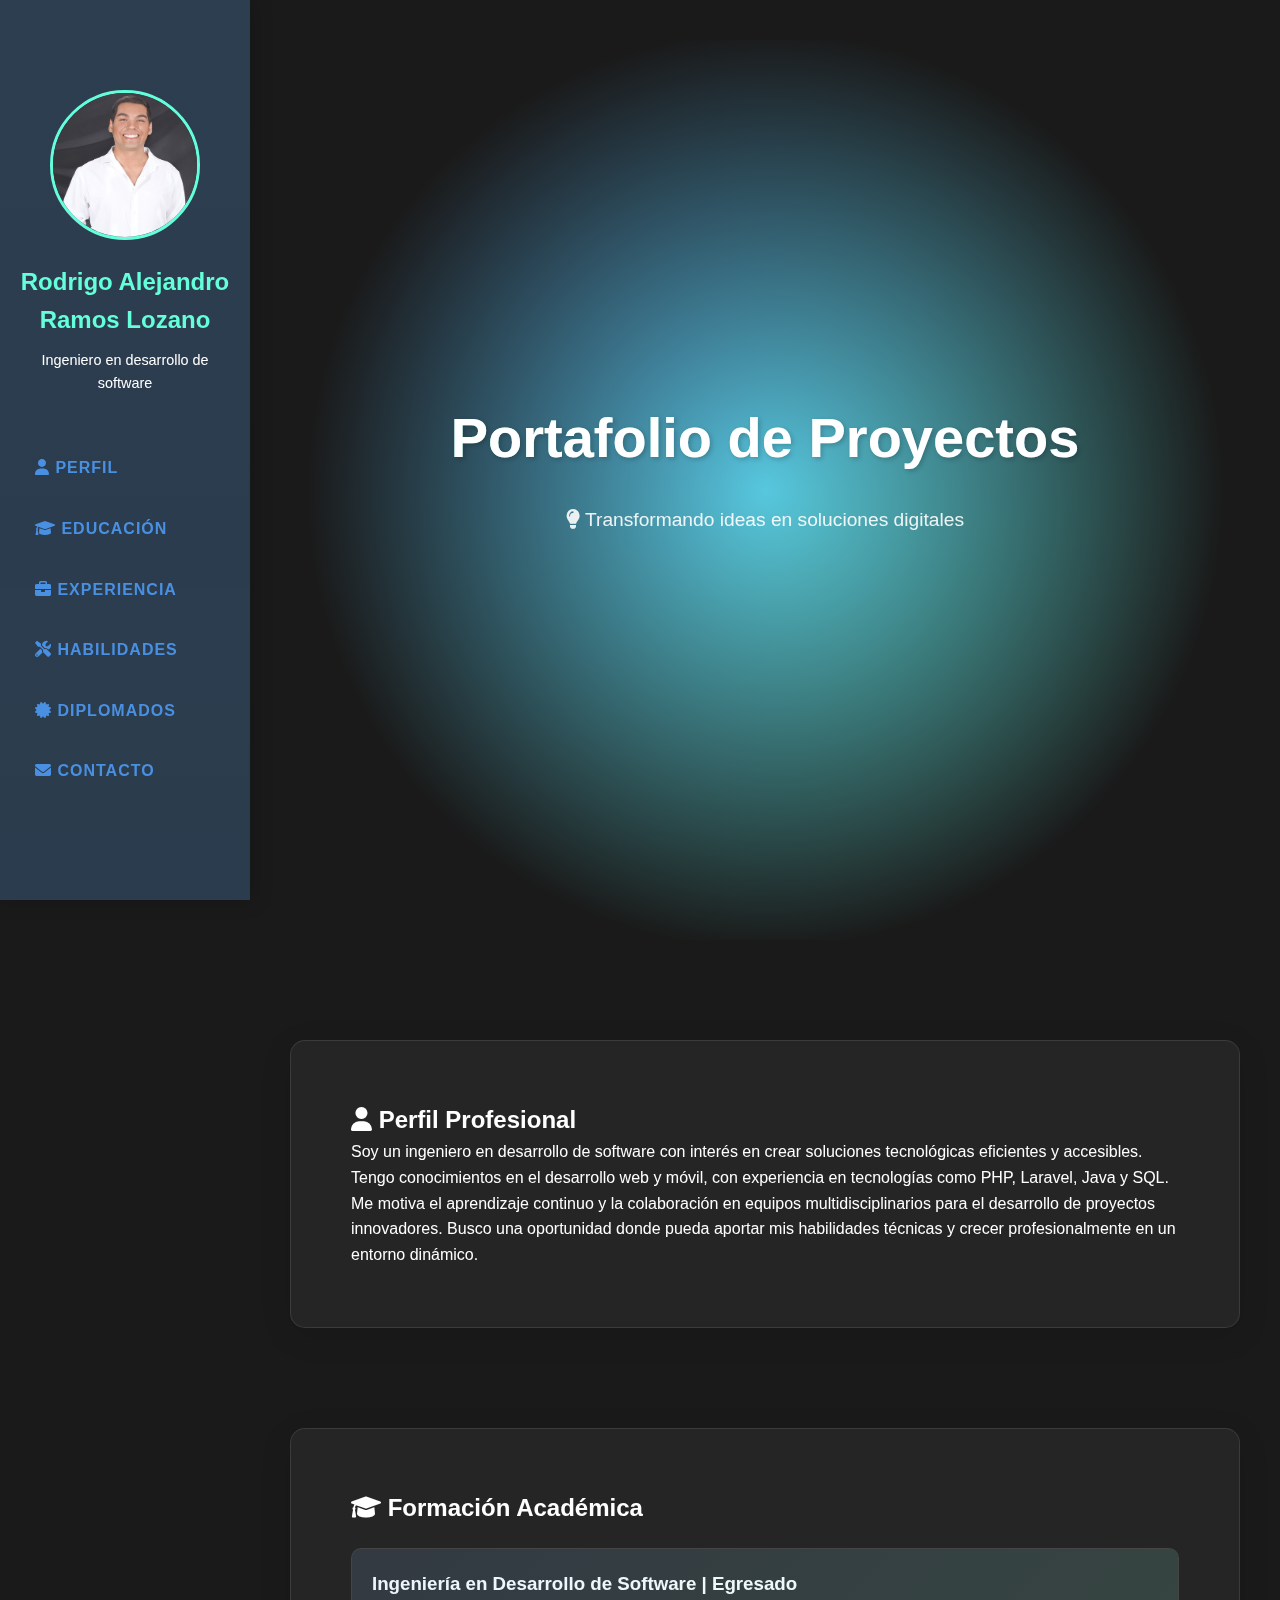
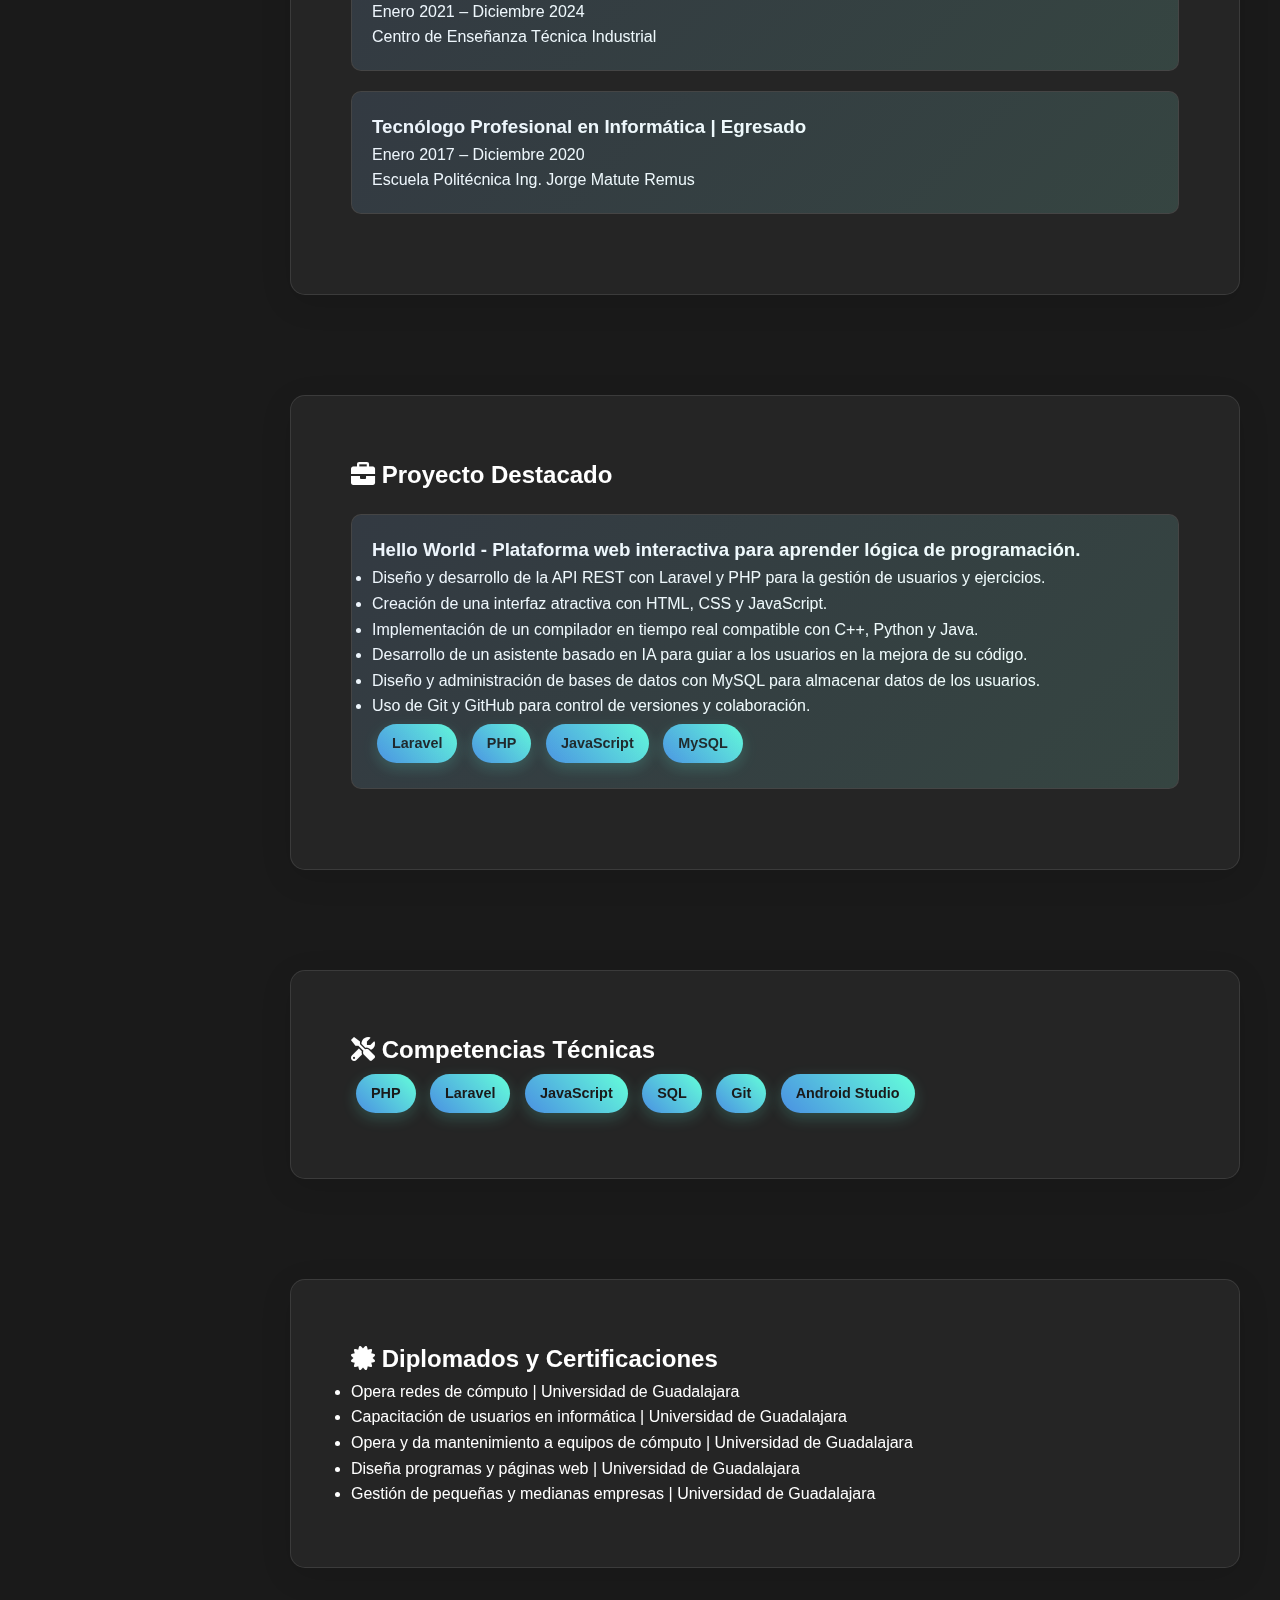
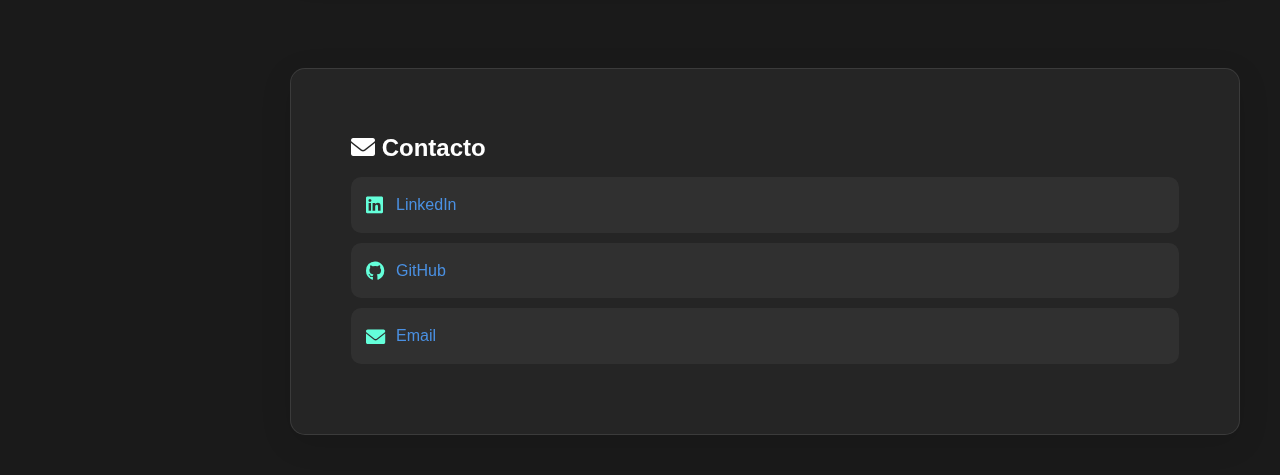
<file: index.html>
<!DOCTYPE html>
<html lang="es">
<head>
    <meta charset="UTF-8">
    <meta name="viewport" content="width=device-width, initial-scale=1.0">
    <title>Rodrigo Alejandro Ramos - Portafolio</title>
    <!-- Favicon externo -->
    <link rel="icon" type="image/png" href="https://cdn-icons-png.flaticon.com/512/2921/2921222.png">
    <link rel="stylesheet" href="https://cdnjs.cloudflare.com/ajax/libs/font-awesome/6.0.0/css/all.min.css">
    <link rel="stylesheet" href="assets/css/styles.css">
</head>
<body>
    <div class="menu-toggle"><i class="fas fa-bars"></i></div>
    <nav class="sidebar">
        <div class="profile">
            <img src="assets/img/Profile.JPG" alt="Foto de perfil">
            <h1>Rodrigo Alejandro Ramos Lozano</h1>
            <p>Ingeniero en desarrollo de software</p>
        </div>
        <ul>
            <li><a href="#perfil"><i class="fas fa-user"></i> Perfil</a></li>
            <li><a href="#educacion"><i class="fas fa-graduation-cap"></i> Educación</a></li>
            <li><a href="#experiencia"><i class="fas fa-briefcase"></i> Experiencia</a></li>
            <li><a href="#habilidades"><i class="fas fa-tools"></i> Habilidades</a></li>
            <li><a href="#certificaciones"><i class="fas fa-certificate"></i> Diplomados</a></li>
            <li><a href="#contacto"><i class="fas fa-envelope"></i> Contacto</a></li>
        </ul>
    </nav>

    <main class="main-content">
        <section class="hero">
            <h1>Portafolio de Proyectos</h1>
            <p><i class="fas fa-lightbulb"></i> Transformando ideas en soluciones digitales</p>
        </section>

        <section id="perfil" class="section">
            <h2><i class="fas fa-user"></i> Perfil Profesional</h2>
            <p>Soy un ingeniero en desarrollo de software con interés en crear soluciones tecnológicas eficientes y accesibles.
                Tengo conocimientos en el desarrollo web y móvil, con experiencia en tecnologías como PHP, Laravel, Java y
                SQL. Me motiva el aprendizaje continuo y la colaboración en equipos multidisciplinarios para el desarrollo de
                proyectos innovadores. Busco una oportunidad donde pueda aportar mis habilidades técnicas y crecer
                profesionalmente en un entorno dinámico.</p>
        </section>

        <section id="educacion" class="section">
            <h2><i class="fas fa-graduation-cap"></i> Formación Académica</h2>
            <div class="project-card">
                <h3>Ingeniería en Desarrollo de Software | Egresado</h3>
                <p>Enero 2021 – Diciembre 2024</p>
                <p>Centro de Enseñanza Técnica Industrial</p>
            </div>
            <div class="project-card">
                <h3>Tecnólogo Profesional en Informática | Egresado </h3>
                <p>Enero 2017 – Diciembre 2020</p>
                <p>Escuela Politécnica Ing. Jorge Matute Remus</p>
            </div>
        </section>

        <section id="experiencia" class="section">
            <h2><i class="fas fa-briefcase"></i> Proyecto Destacado</h2>
            <div class="project-card">
                <h3>Hello World - Plataforma web interactiva para aprender lógica de programación.</h3>
                <ul>
                    <li>Diseño y desarrollo de la API REST con Laravel y PHP para la gestión de usuarios y ejercicios.</li>
                    <li>Creación de una interfaz atractiva con HTML, CSS y JavaScript.</li>
                    <li>Implementación de un compilador en tiempo real compatible con C++, Python y Java.</li>
                    <li>Desarrollo de un asistente basado en IA para guiar a los usuarios en la mejora de su código.</li>
                    <li>Diseño y administración de bases de datos con MySQL para almacenar datos de los usuarios.</li>
                    <li>Uso de Git y GitHub para control de versiones y colaboración.</li>
                </ul>
                <div class="tech-stack">
                    <span class="skill-badge">Laravel</span>
                    <span class="skill-badge">PHP</span>
                    <span class="skill-badge">JavaScript</span>
                    <span class="skill-badge">MySQL</span>
                </div>
            </div>
        </section>

        <section id="habilidades" class="section">
            <h2><i class="fas fa-tools"></i> Competencias Técnicas</h2>
            <div class="skills-container">
                <span class="skill-badge">PHP</span>
                <span class="skill-badge">Laravel</span>
                <span class="skill-badge">JavaScript</span>
                <span class="skill-badge">SQL</span>
                <span class="skill-badge">Git</span>
                <span class="skill-badge">Android Studio</span>
            </div>
        </section>

        <section id="certificaciones" class="section">
            <h2><i class="fas fa-certificate"></i> Diplomados y Certificaciones</h2>
            <ul>
                <li>Opera redes de cómputo | Universidad de Guadalajara</li>
                <li>Capacitación de usuarios en informática | Universidad de Guadalajara</li>
                <li>Opera y da mantenimiento a equipos de cómputo | Universidad de Guadalajara</li>
                <li>Diseña programas y páginas web | Universidad de Guadalajara</li>
                <li>Gestión de pequeñas y medianas empresas | Universidad de Guadalajara</li>
            </ul>
        </section>

        <section id="contacto" class="section">
            <h2><i class="fas fa-envelope"></i> Contacto</h2>
            <div class="contact-info">
                <i class="fab fa-linkedin"></i>
                <a href="https://linkedin.com/in/rodrigo-alejandro-ramos-lozano-23010324a" target="_blank">LinkedIn</a>
            </div>
            <div class="contact-info">
                <i class="fab fa-github"></i>
                <a href="https://github.com/rodrigocoris" target="_blank">GitHub</a>
            </div>
            <div class="contact-info">
                <i class="fas fa-envelope"></i>
                <a href="mailto:ramoslozanorodrigolajendro@gmail.com">Email</a>
            </div>
        </section>
    </main>

    <script src="assets/js/main.js"></script>
</body>
</html>
</file>
<file: assets/css/styles.css>
:root {
    --primary-color: #4a90e2;
    --secondary-color: #2c3e50;
    --background-color: #1a1a1a;
    --text-color: #ffffff;
    --accent-color: #64ffda;
    --card-bg: rgba(255, 255, 255, 0.05);
    --gradient-bg: linear-gradient(135deg, #4a90e2, #64ffda);
    --shadow-color: rgba(0, 0, 0, 0.2);
}

* {
    margin: 0;
    padding: 0;
    box-sizing: border-box;
    font-family: 'Segoe UI', sans-serif;
}

body {
    background-color: var(--background-color);
    color: var(--text-color);
    line-height: 1.6;
    font-size: 16px;
    overflow-x: hidden;
    scroll-behavior: smooth;
}

.sidebar {
    position: fixed;
    width: 250px;
    height: 100%;
    background: linear-gradient(180deg, var(--secondary-color), rgba(44, 62, 80, 0.95));
    padding: 20px;
    transition: transform 0.3s ease, background 0.3s ease; /* Transición suave */
    box-shadow: 2px 0 20px var(--shadow-color);
    z-index: 1000;
    overflow-y: auto; /* Habilita el scroll vertical */
    scrollbar-width: none; /* Oculta la scrollbar en Firefox */
}

.sidebar::-webkit-scrollbar {
    display: none; /* Oculta la scrollbar en navegadores basados en WebKit */
}

.main-content {
    margin-left: 250px;
    padding: 40px;
}

.profile {
    text-align: center;
    padding: 20px 0;
    margin-top: 50px; /* Espaciado adicional para evitar cortes con la sección anterior */
}

.profile h1 {
    color: var(--accent-color);
    font-size: 1.5em;
    margin-bottom: 10px;
}

.profile p {
    font-size: 0.9em;
}

.profile img {
    width: 150px;
    height: 150px;
    border-radius: 50%;
    margin-bottom: 15px;
    border: 3px solid var(--accent-color);
}

.sidebar ul {
    list-style: none;
    margin-top: 30px;
}

.sidebar ul li {
    margin: 15px 0;
}

.sidebar ul li a {
    display: block;
    padding: 10px 15px;
    border-radius: 5px;
    transition: all 0.3s ease;
    font-weight: bold;
    text-transform: uppercase;
    letter-spacing: 1px;
}

.sidebar ul li a:hover {
    background: var(--gradient-bg);
    color: var(--background-color);
    transform: translateX(10px);
    box-shadow: 0 5px 15px var(--shadow-color);
}

.hero {
    min-height: 100vh;
    display: flex;
    flex-direction: column;
    justify-content: center;
    align-items: center;
    background: var(--gradient-bg);
    position: relative;
    overflow: hidden;
    animation: fadeIn 2s ease-in-out;
    padding-bottom: 50px; /* Añadido para evitar cortes con la siguiente sección */
}

.hero::before {
    content: '';
    position: absolute;
    top: 0;
    left: 0;
    right: 0;
    bottom: 0;
    background: radial-gradient(circle at center, transparent 0%, var(--background-color) 70%);
}

.hero h1 {
    font-size: 3.5em;
    margin-bottom: 20px;
    position: relative;
    z-index: 1;
    background: linear-gradient(45deg, var(--accent-color), var(--primary-color));
    -webkit-background-clip: text;
    background-clip: text;
    -webkit-text-fill-color: var(--text-color); /* Cambiado a blanco para mayor contraste */
    text-align: center;
    text-shadow: 2px 2px 5px var(--shadow-color);
}

.hero p {
    font-size: 1.2em;
    color: var(--text-color);
    text-align: center;
    max-width: 600px;
    margin: 0 auto;
    line-height: 1.8;
    opacity: 0.9;
}

.section {
    margin: 100px 0; /* Espaciado vertical entre secciones */
    padding: 60px; /* Aumentado para mayor separación interna */
    background: var(--card-bg);
    border-radius: 15px;
    backdrop-filter: blur(10px);
    border: 1px solid rgba(255, 255, 255, 0.1);
    box-shadow: 0 8px 32px rgba(0, 0, 0, 0.1);
    overflow: hidden; /* Evita que el contenido se desborde */
}

.section:last-of-type {
    margin-bottom: 0; /* Elimina el margen inferior de la última sección */
}

.section.active {
    transform: translateY(0);
    opacity: 1;
}

.skill-badge {
    display: inline-block;
    padding: 8px 15px;
    margin: 5px;
    background: linear-gradient(45deg, var(--primary-color), var(--accent-color));
    border-radius: 20px;
    font-size: 0.9em;
    color: var(--background-color);
    font-weight: 600;
    transition: all 0.3s ease;
    box-shadow: 0 5px 15px rgba(100, 255, 218, 0.2);
}

.skill-badge:hover {
    transform: translateY(-3px);
    box-shadow: 0 10px 20px var(--shadow-color);
}

.project-card {
    background: var(--card-bg);
    padding: 20px;
    border-radius: 10px;
    margin: 20px 0;
    border: 1px solid rgba(255, 255, 255, 0.1);
    transition: all 0.3s ease;
    position: relative;
    overflow: hidden;
}

.project-card:hover {
    transform: translateY(-5px);
    box-shadow: 0 10px 30px var(--shadow-color);
}

.project-card::before {
    content: '';
    position: absolute;
    top: 0;
    left: 0;
    width: 100%;
    height: 100%;
    background: var(--gradient-bg);
    opacity: 0.1;
    z-index: 0;
    transition: opacity 0.3s ease;
}

.project-card:hover::before {
    opacity: 0.2;
}

a {
    color: var(--primary-color);
    text-decoration: none;
}

.button {
    display: inline-block;
    padding: 10px 20px;
    margin-top: 20px;
    background: var(--gradient-bg);
    color: var(--background-color);
    border: none;
    border-radius: 25px;
    font-size: 1em;
    font-weight: bold;
    text-transform: uppercase;
    letter-spacing: 1px;
    cursor: pointer;
    transition: all 0.3s ease;
    text-decoration: none;
}

.button:hover {
    transform: scale(1.1);
    box-shadow: 0 10px 20px var(--shadow-color);
}

.contact-info {
    display: flex;
    align-items: center;
    margin: 10px 0;
    padding: 15px;
    border-radius: 10px;
    transition: all 0.3s ease;
    background: rgba(255, 255, 255, 0.05);
}

.contact-info:hover {
    background: var(--gradient-bg);
    transform: translateX(10px);
    box-shadow: 0 5px 15px var(--shadow-color);
}

.contact-info i {
    width: 30px;
    font-size: 1.2em;
    color: var(--accent-color);
}

.menu-toggle {
    display: none;
    position: fixed;
    top: 20px;
    left: 20px;
    z-index: 1100;
    font-size: 2em;
    color: var(--accent-color);
    cursor: pointer;
}

@keyframes fadeIn {
    from {
        opacity: 0;
        transform: translateY(20px);
    }
    to {
        opacity: 1;
        transform: translateY(0);
    }
}

@media (max-width: 768px) {
    .sidebar {
        transform: translateX(-250px); /* Oculta la barra de navegación inicialmente */
        background: rgba(44, 62, 80, 0.98); /* Asegura un fondo visible */
        backdrop-filter: blur(10px); /* Añade un efecto de desenfoque */
    }

    .sidebar.active {
        transform: translateX(0); /* Muestra la barra de navegación */
    }

    .main-content {
        margin-left: 0;
    }
    
    .hero h1 {
        font-size: 2.5em;
        text-align: center;
        padding: 0 20px;
    }

    .button {
        font-size: 0.9em;
        padding: 8px 15px;
    }

    .menu-toggle {
        display: block;
    }
}

@media (min-width: 769px) {
    .sidebar {
        transform: translateX(0);
    }
    .main-content {
        margin-left: 250px;
    }
}
</file>
